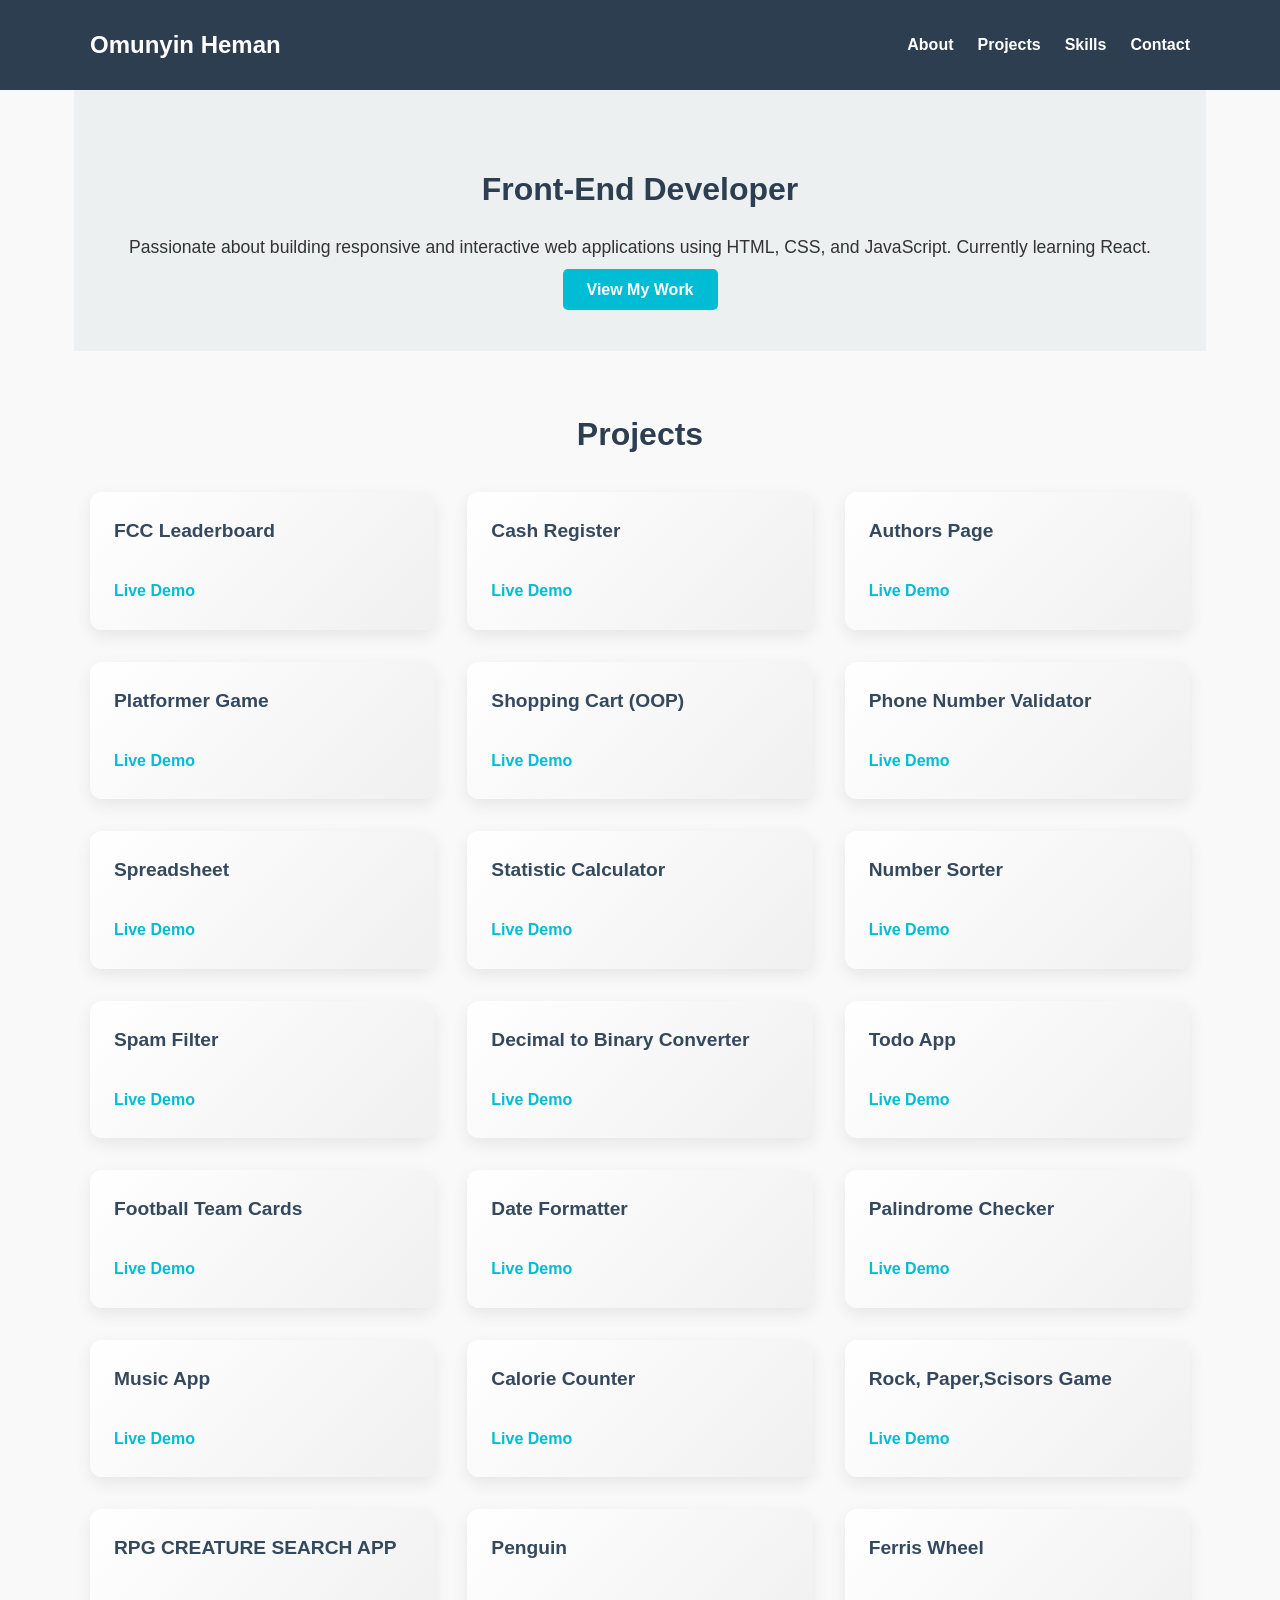
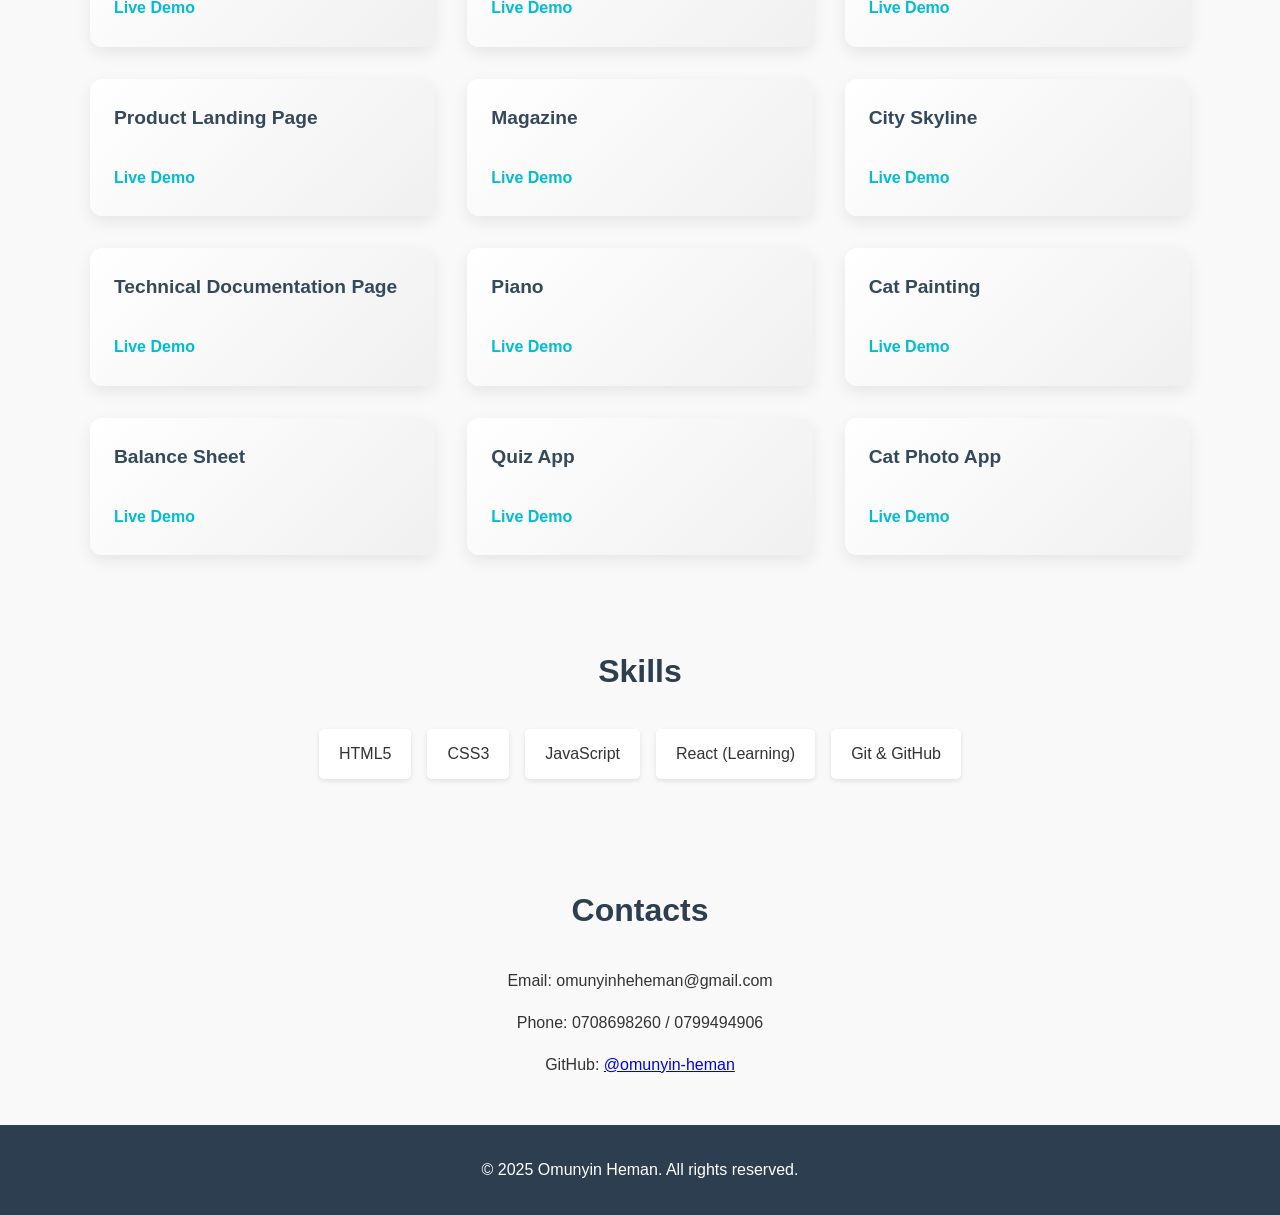
<file: index.html>
<!DOCTYPE html>
<html lang="en">

<head>
  <meta charset="UTF-8" />
  <meta name="viewport" content="width=device-width, initial-scale=1.0" />
  <title>Omunyin Heman | Portfolio</title>
  <link rel="stylesheet" href="Myportfolio.css">
</head>

<body>
  <header>
    <nav>
      <h1>Omunyin Heman</h1>
      <ul>
        <li><a href="#about">About</a></li>
        <li><a href="#projects">Projects</a></li>
        <li><a href="#skills">Skills</a></li>
        <li><a href="#contact">Contact</a></li>
      </ul>
    </nav>
  </header>

  <section id="hero">
    <h2>Front-End Developer</h2>
    <p>Passionate about building responsive and interactive web applications using HTML, CSS, and JavaScript. Currently learning React.</p>
    <a href="#projects" class="btn">View My Work</a>
  </section>

  <section id="projects">
    <h2>Projects</h2>
    <div class="project-grid">
      <!-- JavaScript Projects -->
      <div class="project"><h3>FCC Leaderboard</h3><a href="https://omunyin-heman.github.io/asynchronous-programming-language-by-buidind-fcc-Leaderboard/" target="_blank">Live Demo</a></div>
      <div class="project"><h3>Cash Register</h3><a href="https://omunyin-heman.github.io/Cash-register-project/" target="_blank">Live Demo</a></div>
      <div class="project"><h3>Authors Page</h3><a href="https://omunyin-heman.github.io/Fetch-and-Promises-by-building-Fcc-authors-Page/" target="_blank">Live Demo</a></div>
      <div class="project"><h3>Platformer Game</h3><a href="https://omunyin-heman.github.io/Intermediate-OOP-BY-building-platformer-game/" target="_blank">Live Demo</a></div>
      <div class="project"><h3>Shopping Cart (OOP)</h3><a href="https://omunyin-heman.github.io/OOPS-by-building-shopping-cart/" target="_blank">Live Demo</a></div>
      <div class="project"><h3>Phone Number Validator</h3><a href="https://omunyin-heman.github.io/US-Phone-Number-Validator/" target="_blank">Live Demo</a></div>
      <div class="project"><h3>Spreadsheet</h3><a href="https://omunyin-heman.github.io/Building-spreadsheet/" target="_blank">Live Demo</a></div>
      <div class="project"><h3>Statistic Calculator</h3><a href="https://omunyin-heman.github.io/Statistic-Calculator/" target="_blank">Live Demo</a></div>
      <div class="project"><h3>Number Sorter</h3><a href="https://omunyin-heman.github.io/Number-Sorter/" target="_blank">Live Demo</a></div>
      <div class="project"><h3>Spam Filter</h3><a href="https://omunyin-heman.github.io/Spam-Filter/" target="_blank">Live Demo</a></div>
      <div class="project"><h3>Decimal to Binary Converter</h3><a href="https://omunyin-heman.github.io/DecimalToBinaryConverter/" target="_blank">Live Demo</a></div>
      <div class="project"><h3>Todo App</h3><a href="https://omunyin-heman.github.io/Todo-App/" target="_blank">Live Demo</a></div>
      <div class="project"><h3>Football Team Cards</h3><a href="https://omunyin-heman.github.io/FootbalTeamCards/" target="_blank">Live Demo</a></div>
      <div class="project"><h3>Date Formatter</h3><a href="https://omunyin-heman.github.io/DateFormater/" target="_blank">Live Demo</a></div>
      <div class="project"><h3>Palindrome Checker</h3><a href="https://omunyin-heman.github.io/Palindrome-checkerapp/" target="_blank">Live Demo</a></div>
      <div class="project"><h3>Music App</h3><a href="https://omunyin-heman.github.io/MusickApp/" target="_blank">Live Demo</a></div>
      <div class="project"><h3>Calorie Counter</h3><a href="https://omunyin-heman.github.io/Calorie-Counter/" target="_blank">Live Demo</a></div>
      <div class="project"><h3>Rock, Paper,Scisors Game</h3><a href="https://omunyin-heman.github.io/Rock-Paper-Scisors/" target="_blank">Live Demo</a></div>
      <div class="project"><h3>RPG CREATURE SEARCH APP</h3><a href="https://omunyin-heman.github.io/RPG-Creature-Search-App/" target="_blank">Live Demo</a></div>

      <!-- Responsive Design Projects -->
      <div class="project"><h3>Penguin</h3><a href="https://omunyin-heman.github.io/Penguin/" target="_blank">Live Demo</a></div>
      <div class="project"><h3>Ferris Wheel</h3><a href="https://omunyin-heman.github.io/Ferris-Wheel/" target="_blank">Live Demo</a></div>
      <div class="project"><h3>Product Landing Page</h3><a href="https://omunyin-heman.github.io/Product-Landing-Page/" target="_blank">Live Demo</a></div>
      <div class="project"><h3>Magazine</h3><a href="https://omunyin-heman.github.io/Magazine/" target="_blank">Live Demo</a></div>
      <div class="project"><h3>City Skyline</h3><a href="https://omunyin-heman.github.io/City-Skyline/" target="_blank">Live Demo</a></div>
      <div class="project"><h3>Technical Documentation Page</h3><a href="https://omunyin-heman.github.io/Technical-Documentation-Page/" target="_blank">Live Demo</a></div>
      <div class="project"><h3>Piano</h3><a href="https://omunyin-heman.github.io/Piano/" target="_blank">Live Demo</a></div>
      <div class="project"><h3>Cat Painting</h3><a href="https://omunyin-heman.github.io/Catpainting/" target="_blank">Live Demo</a></div>
      <div class="project"><h3>Balance Sheet</h3><a href="https://omunyin-heman.github.io/Balance-sheet/" target="_blank">Live Demo</a></div>
      <div class="project"><h3>Quiz App</h3><a href="https://omunyin-heman.github.io/Quiz/" target="_blank">Live Demo</a></div>
      <div class="project"><h3>Cat Photo App</h3><a href="https://omunyin-heman.github.io/CatPhotoApp-Bootsrap-project-styling/" target="_blank">Live Demo</a></div>
    </div>
  </section>

  <section id="skills">
    <h2>Skills</h2>
    <ul>
      <li>HTML5</li>
      <li>CSS3</li>
      <li>JavaScript</li>
      <li>React (Learning)</li>
      <li>Git & GitHub</li>
    </ul>
  </section>

  <section id="contact">
    <h2>Contacts</h2>
    <p>Email: omunyinheheman@gmail.com</p>
    <p>Phone: 0708698260 / 0799494906</p>
    <p>GitHub: <a href="https://github.com/omunyin-heman" target="_blank">@omunyin-heman</a></p>
  </section>

  <footer>
    <p>&copy; 2025 Omunyin Heman. All rights reserved.</p>
  </footer>
</body>

</html>
</file>
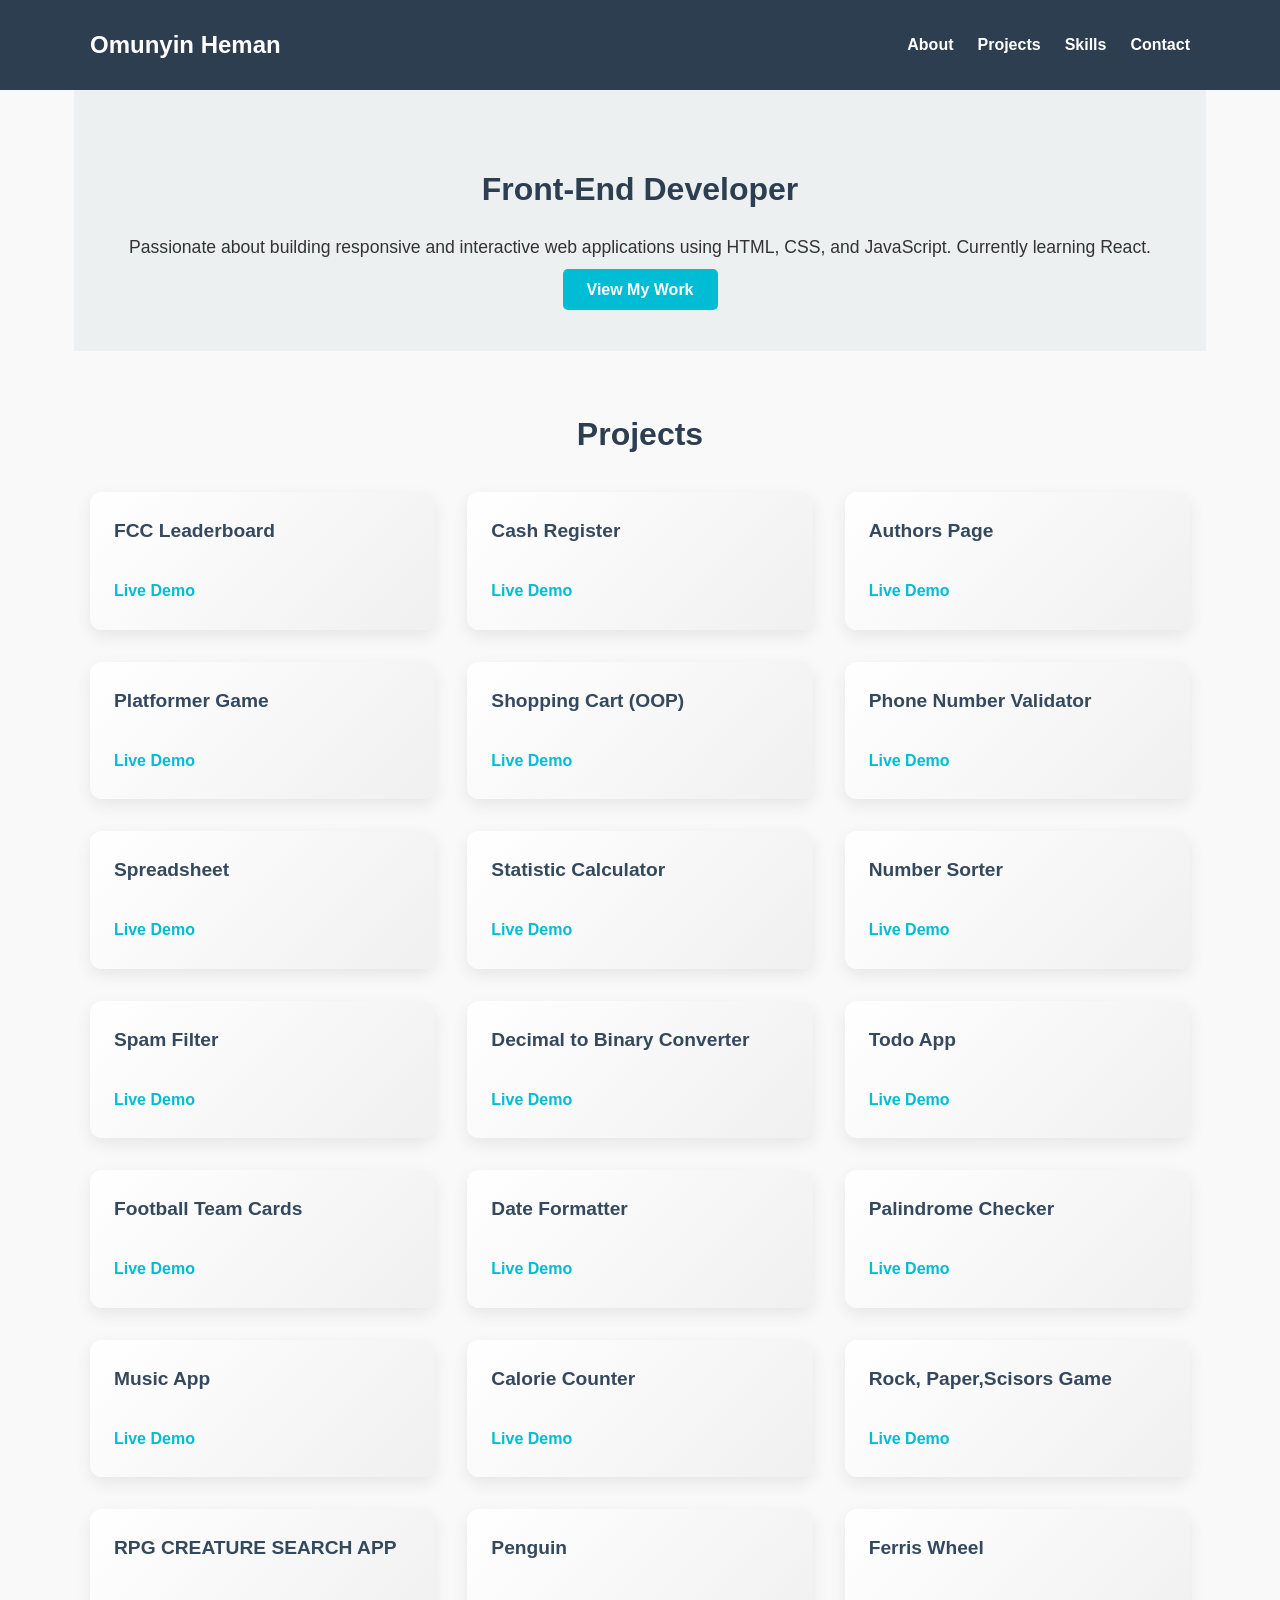
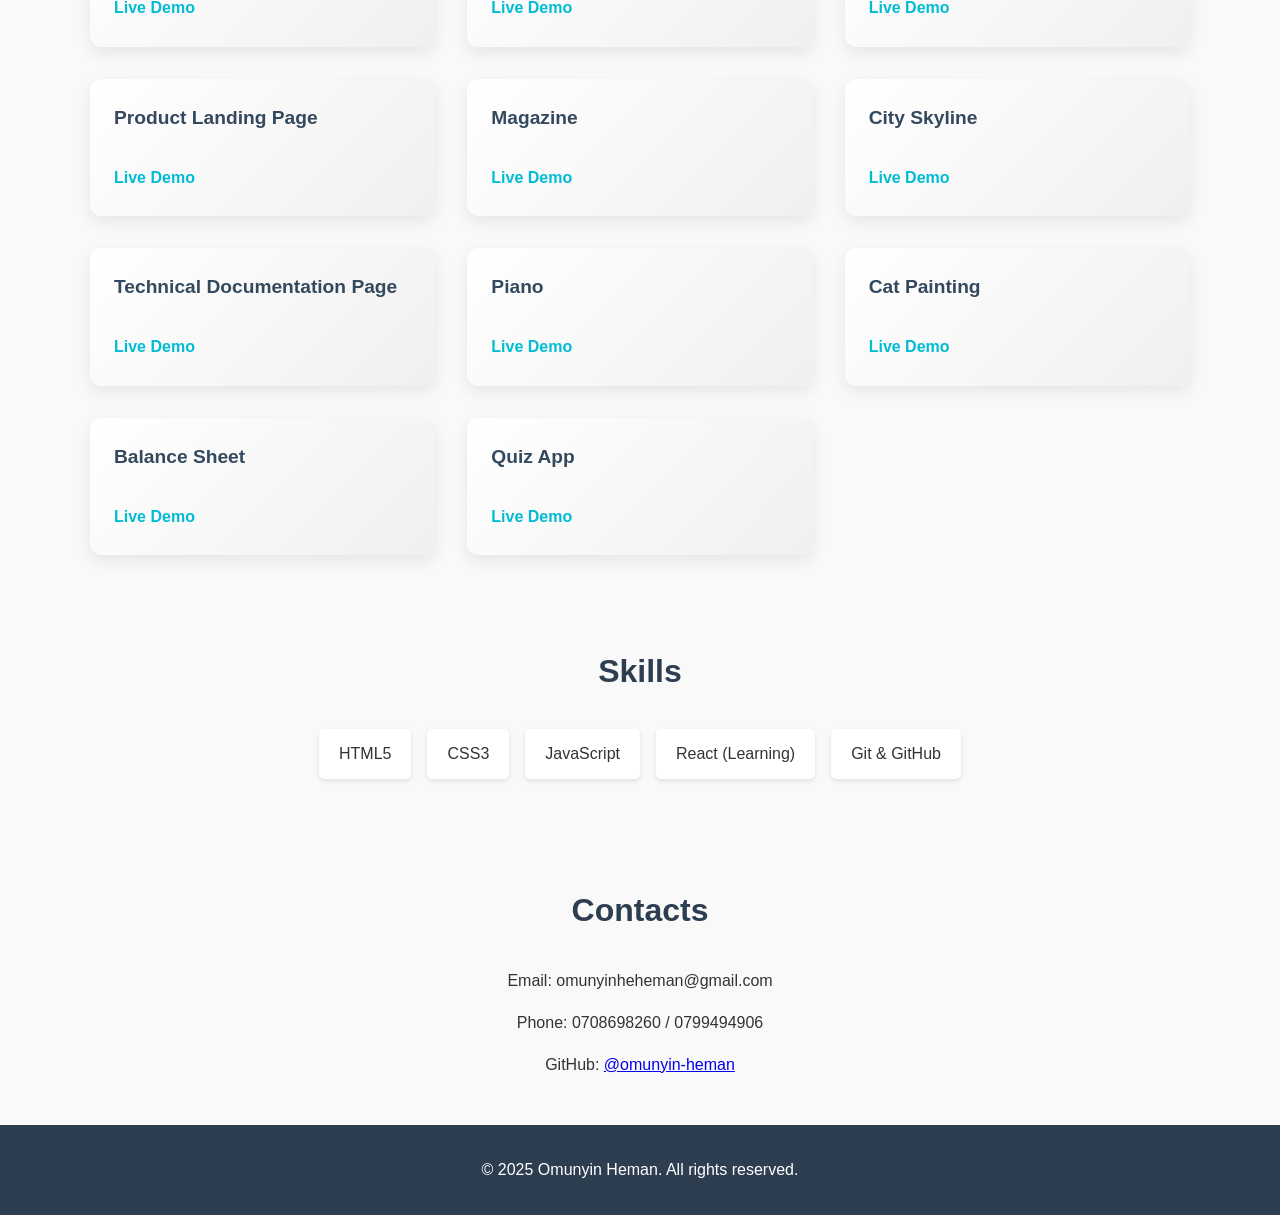
<file: MyPortfolio.html>
<!DOCTYPE html>
<html lang="en">

<head>
  <meta charset="UTF-8" />
  <meta name="viewport" content="width=device-width, initial-scale=1.0" />
  <title>Omunyin Heman | Portfolio</title>
  <link rel="stylesheet" href="Myportfolio.css">
</head>

<body>
  <header>
    <nav>
      <h1>Omunyin Heman</h1>
      <ul>
        <li><a href="#about">About</a></li>
        <li><a href="#projects">Projects</a></li>
        <li><a href="#skills">Skills</a></li>
        <li><a href="#contact">Contact</a></li>
      </ul>
    </nav>
  </header>

  <section id="hero">
    <h2>Front-End Developer</h2>
    <p>Passionate about building responsive and interactive web applications using HTML, CSS, and JavaScript. Currently learning React.</p>
    <a href="#projects" class="btn">View My Work</a>
  </section>

  <section id="projects">
    <h2>Projects</h2>
    <div class="project-grid">
      <!-- JavaScript Projects -->
      <div class="project"><h3>FCC Leaderboard</h3><a href="https://omunyin-heman.github.io/asynchronous-programming-language-by-buidind-fcc-Leaderboard/" target="_blank">Live Demo</a></div>
      <div class="project"><h3>Cash Register</h3><a href="https://omunyin-heman.github.io/Cash-register-project/" target="_blank">Live Demo</a></div>
      <div class="project"><h3>Authors Page</h3><a href="https://omunyin-heman.github.io/Fetch-and-Promises-by-building-Fcc-authors-Page/" target="_blank">Live Demo</a></div>
      <div class="project"><h3>Platformer Game</h3><a href="https://omunyin-heman.github.io/Intermediate-OOP-BY-building-platformer-game/" target="_blank">Live Demo</a></div>
      <div class="project"><h3>Shopping Cart (OOP)</h3><a href="https://omunyin-heman.github.io/OOPS-by-building-shopping-cart/" target="_blank">Live Demo</a></div>
      <div class="project"><h3>Phone Number Validator</h3><a href="https://omunyin-heman.github.io/US-Phone-Number-Validator/" target="_blank">Live Demo</a></div>
      <div class="project"><h3>Spreadsheet</h3><a href="https://omunyin-heman.github.io/Building-spreadsheet/" target="_blank">Live Demo</a></div>
      <div class="project"><h3>Statistic Calculator</h3><a href="https://omunyin-heman.github.io/Statistic-Calculator/" target="_blank">Live Demo</a></div>
      <div class="project"><h3>Number Sorter</h3><a href="https://omunyin-heman.github.io/Number-Sorter/" target="_blank">Live Demo</a></div>
      <div class="project"><h3>Spam Filter</h3><a href="https://omunyin-heman.github.io/Spam-Filter/" target="_blank">Live Demo</a></div>
      <div class="project"><h3>Decimal to Binary Converter</h3><a href="https://omunyin-heman.github.io/DecimalToBinaryConverter/" target="_blank">Live Demo</a></div>
      <div class="project"><h3>Todo App</h3><a href="https://omunyin-heman.github.io/Todo-App/" target="_blank">Live Demo</a></div>
      <div class="project"><h3>Football Team Cards</h3><a href="https://omunyin-heman.github.io/FootbalTeamCards/" target="_blank">Live Demo</a></div>
      <div class="project"><h3>Date Formatter</h3><a href="https://omunyin-heman.github.io/DateFormater/" target="_blank">Live Demo</a></div>
      <div class="project"><h3>Palindrome Checker</h3><a href="https://omunyin-heman.github.io/Palindrome-checkerapp/" target="_blank">Live Demo</a></div>
      <div class="project"><h3>Music App</h3><a href="https://omunyin-heman.github.io/MusickApp/" target="_blank">Live Demo</a></div>
      <div class="project"><h3>Calorie Counter</h3><a href="https://omunyin-heman.github.io/Calorie-Counter/" target="_blank">Live Demo</a></div>
      <div class="project"><h3>Rock, Paper,Scisors Game</h3><a href="https://omunyin-heman.github.io/Rock-Paper-Scisors/" target="_blank">Live Demo</a></div>
      <div class="project"><h3>RPG CREATURE SEARCH APP</h3><a href="https://omunyin-heman.github.io/RPG-Creature-Search-App/" target="_blank">Live Demo</a></div>

      <!-- Responsive Design Projects -->
      <div class="project"><h3>Penguin</h3><a href="https://omunyin-heman.github.io/Penguin/" target="_blank">Live Demo</a></div>
      <div class="project"><h3>Ferris Wheel</h3><a href="https://omunyin-heman.github.io/Ferris-Wheel/" target="_blank">Live Demo</a></div>
      <div class="project"><h3>Product Landing Page</h3><a href="https://omunyin-heman.github.io/Product-Landing-Page/" target="_blank">Live Demo</a></div>
      <div class="project"><h3>Magazine</h3><a href="https://omunyin-heman.github.io/Magazine/" target="_blank">Live Demo</a></div>
      <div class="project"><h3>City Skyline</h3><a href="https://omunyin-heman.github.io/City-Skyline/" target="_blank">Live Demo</a></div>
      <div class="project"><h3>Technical Documentation Page</h3><a href="https://omunyin-heman.github.io/Technical-Documentation-Page/" target="_blank">Live Demo</a></div>
      <div class="project"><h3>Piano</h3><a href="https://omunyin-heman.github.io/Piano/" target="_blank">Live Demo</a></div>
      <div class="project"><h3>Cat Painting</h3><a href="https://omunyin-heman.github.io/Catpainting/" target="_blank">Live Demo</a></div>
      <div class="project"><h3>Balance Sheet</h3><a href="https://omunyin-heman.github.io/Balance-sheet/" target="_blank">Live Demo</a></div>
      <div class="project"><h3>Quiz App</h3><a href="https://omunyin-heman.github.io/Quiz/" target="_blank">Live Demo</a></div>
    </div>
  </section>

  <section id="skills">
    <h2>Skills</h2>
    <ul>
      <li>HTML5</li>
      <li>CSS3</li>
      <li>JavaScript</li>
      <li>React (Learning)</li>
      <li>Git & GitHub</li>
    </ul>
  </section>

  <section id="contact">
    <h2>Contacts</h2>
    <p>Email: omunyinheheman@gmail.com</p>
    <p>Phone: 0708698260 / 0799494906</p>
    <p>GitHub: <a href="https://github.com/omunyin-heman" target="_blank">@omunyin-heman</a></p>
  </section>

  <footer>
    <p>&copy; 2025 Omunyin Heman. All rights reserved.</p>
  </footer>
</body>

</html>
</file>
<file: Myportfolio.css>
body {
    margin: 0;
    font-family: 'Segoe UI', Tahoma, Geneva, Verdana, sans-serif;
    line-height: 1.6;
    background: #f9f9f9;
    color: #333;
  }

  header {
    background: #2c3e50;
    color: #fff;
    padding: 1rem 0;
    text-align: center;
  }

  nav {
    display: flex;
    justify-content: space-between;
    align-items: center;
    max-width: 1100px;
    margin: 0 auto;
    padding: 0 1rem;
  }

  nav h1 {
    margin: 0;
    font-size: 1.5rem;
  }

  nav ul {
    list-style: none;
    display: flex;
    gap: 1.5rem;
  }

  nav ul li a {
    color: #fff;
    text-decoration: none;
    font-weight: bold;
    transition: color 0.3s;
  }

  nav ul li a:hover {
    color: #00bcd4;
  }

  #hero {
    background: #ecf0f1;
    padding: 3rem 1rem;
    text-align: center;
  }

  #hero h2 {
    font-size: 2rem;
    margin-bottom: 0.5rem;
  }

  #hero p {
    font-size: 1.1rem;
    margin-bottom: 1rem;
  }

  .btn {
    padding: 0.75rem 1.5rem;
    background: #00bcd4;
    color: #fff;
    text-decoration: none;
    border-radius: 5px;
    font-weight: bold;
  }

  .btn:hover {
    background: #0097a7;
  }

  section {
    padding: 2rem 1rem;
    max-width: 1100px;
    margin: 0 auto;
  }

  h2 {
    text-align: center;
    margin-bottom: 2rem;
    font-size: 2rem;
    color: #2c3e50;
  }

  .project-grid {
    display: grid;
    grid-template-columns: repeat(auto-fit, minmax(280px, 1fr));
    gap: 2rem;
  }

  .project {
    background: linear-gradient(135deg, #ffffff, #f0f0f0);
    padding: 1.5rem;
    border-radius: 12px;
    box-shadow: 0 6px 16px rgba(0, 0, 0, 0.08);
    transition: all 0.3s ease-in-out;
  }

  .project:hover {
    transform: translateY(-8px);
    box-shadow: 0 10px 20px rgba(0, 0, 0, 0.15);
  }

  .project h3 {
    margin-top: 0;
    color: #34495e;
    font-size: 1.2rem;
  }

  .project p {
    font-size: 0.95rem;
    color: #555;
  }

  .project a {
    display: inline-block;
    margin-top: 0.75rem;
    color: #00bcd4;
    font-weight: bold;
    text-decoration: none;
    border-bottom: 2px solid transparent;
    transition: border 0.3s;
  }

  .project a:hover {
    border-bottom: 2px solid #00bcd4;
  }

  #skills ul {
    display: flex;
    flex-wrap: wrap;
    gap: 1rem;
    justify-content: center;
    padding: 0;
    list-style: none;
  }

  #skills li {
    background: #fff;
    padding: 0.75rem 1.25rem;
    border-radius: 5px;
    box-shadow: 0 2px 5px rgba(0, 0, 0, 0.1);
  }

  #contact p, #contact a {
    text-align: center;
    font-size: 1rem;
  }

  footer {
    text-align: center;
    padding: 1rem;
    background: #2c3e50;
    color: #fff;
  }
</file>
